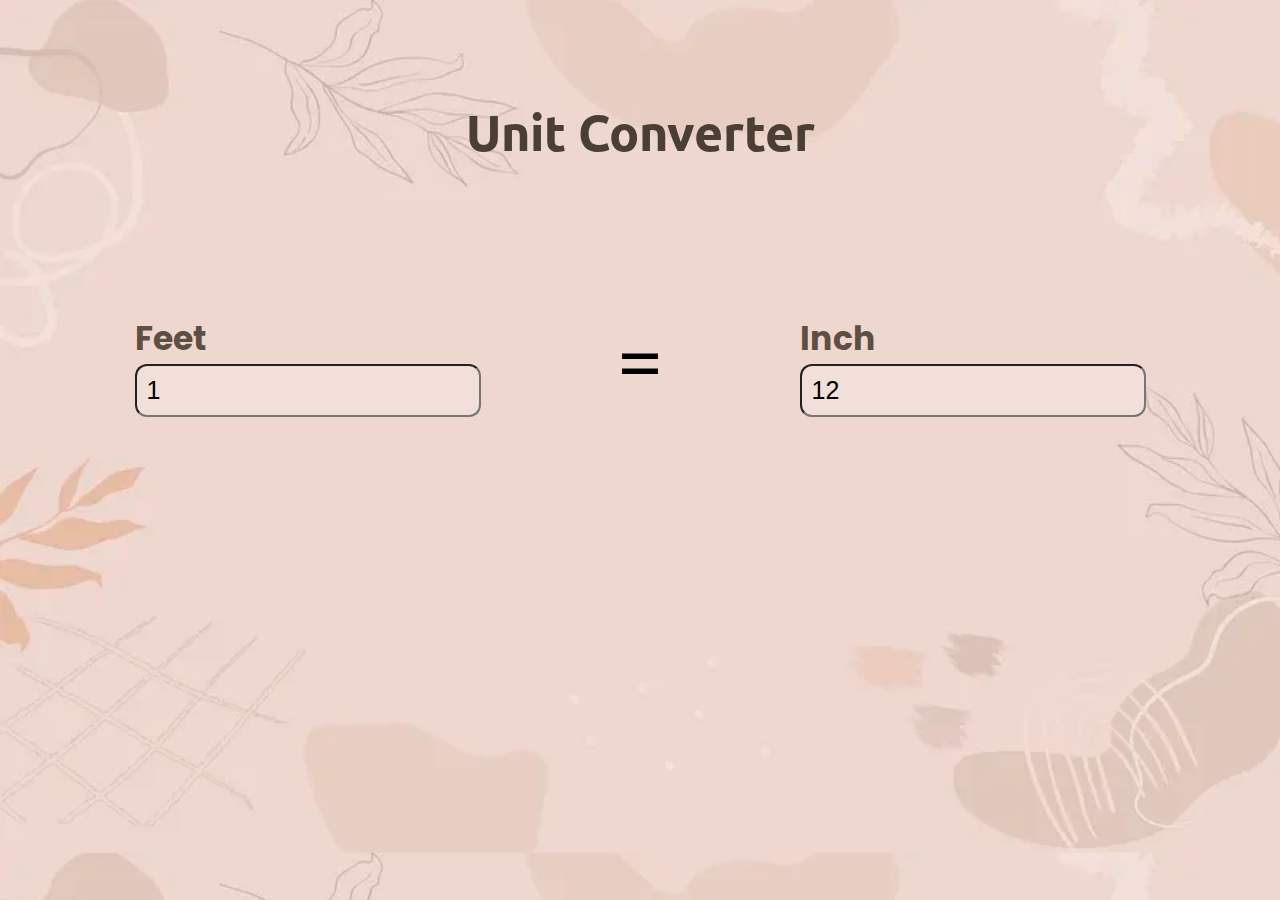
<file: index.html>
<!DOCTYPE html>
<html lang="en">
<head>
    <meta charset="UTF-8">
    <meta http-equiv="X-UA-Compatible" content="IE=edge">
    <meta name="viewport" content="width=device-width, initial-scale=1.0">
    <link rel="stylesheet" href="style.css">
    <title>Unit converter</title>
    
</head>
<body>

<h1>Unit Converter</h1>
<div class="container">


<div class="feet">
<h2>Feet</h2>
<input type="number" value="1"  id="input-feet">
</div>

<div class="equal">=</div>

<div class="inch">
    <h2>Inch</h2>
    <input type="number" value="12"  id="input-inch">
</div>

<!-- <div class="equal">=</div>

<div class="meter">
    <h2>Meter</h2>
    <input type="number" value="0.3048"  id="input-meter">
</div> -->

</div>
<script>
    
    console.log("yes");
    var feet = document.getElementById('input-feet')
    var inch = document.getElementById('input-inch')
    var meter = document.getElementById('input-meter')
    
    feet.addEventListener("input", function(){
        let f = this.value
        let i = f*12
        if(!Number.isInteger(i)){
            i = i.toFixed(2)
        };
        inch.value = i
    });
    
    inch.addEventListener("input", function(){
        let i = this.value
        let f = i/12
        if(!Number.isInteger(f)){
            f = f.toFixed(2)
        };
        feet.value = f
    });

    
    // meter.addEventListener("input", function(){
    //     let m = this.value
    //     let f = m/0.3048
    //     if(!Number.isInteger(f)){
            
    //         f = f.toFixed(2)
    //     };
    //     feet.value=f
        
        
        
        
        
        
    // });
    

</script>
</body>
</html>
</file>
<file: style.css>
@import url('https://fonts.googleapis.com/css2?family=Lato:ital,wght@0,100;0,300;0,400;0,700;0,900;1,100;1,300;1,400;1,700;1,900&family=Open+Sans:ital,wght@0,300;0,400;0,500;0,600;0,700;0,800;1,300;1,400;1,500;1,600;1,700&family=Poppins:ital,wght@0,100;0,200;0,300;0,500;0,600;0,700;0,800;0,900;1,100;1,200;1,300;1,400;1,500;1,600;1,700;1,800;1,900&family=Roboto:ital,wght@0,100;0,300;0,400;0,500;0,700;0,900;1,100;1,300;1,400;1,500;1,700;1,900&family=Source+Sans+Pro:ital,wght@0,200;0,300;0,400;0,600;0,700;0,900;1,200;1,300;1,400;1,600;1,700&family=Ubuntu:ital,wght@0,300;0,400;0,500;0,700;1,300;1,400;1,500;1,700&display=swap');
*{
    margin: 0;
    padding: 0;
}
body{
    font-family: 'Lato', sans-serif;
font-family: 'Open Sans', sans-serif;
font-family: 'Roboto', sans-serif;
font-family: 'Source Sans Pro', sans-serif;
font-family: 'Ubuntu', sans-serif;
background-image: url(bg.png);
background-size: cover;
background-repeat: repeat-y;

}
h1{
    text-align: center;
    font-size: 50px;

    margin-top: 100px;
    color: #4b3e34;
    ;
}
.equal{
    height: fit-content;
    font-size: 69px;
    color: #000000;
    /* border: 1px solid ; */
}
.container{
    font-family: 'Poppins', sans-serif;
    display: flex;
    flex-wrap: wrap;
    font-size: 22px;
    /* border: 1px solid black; */
    justify-content: space-evenly;
    margin-top: 150px;
    align-items: center;
    
}
.feet h2{
    color: #5f4e42;
}
.inch h2{
color: #5f4e42;
}
input{
    padding: 10px;
    font-size: 25px;
    background-color: #f3dfd9;
    /* border: solid 1px; */
    border-radius: 12px;
}
@media screen and (max-width: 812px) {

.feet h2,.inch h2{
    font-size: 30px;
}
input{
    font-size:20px ;
}
.equal{
    font-size: 49px;
}


}
@media screen and (max-width: 558px) {

.container{
    flex-direction: column;
}
h1{
    font-size: 40px;
}


}
</file>
